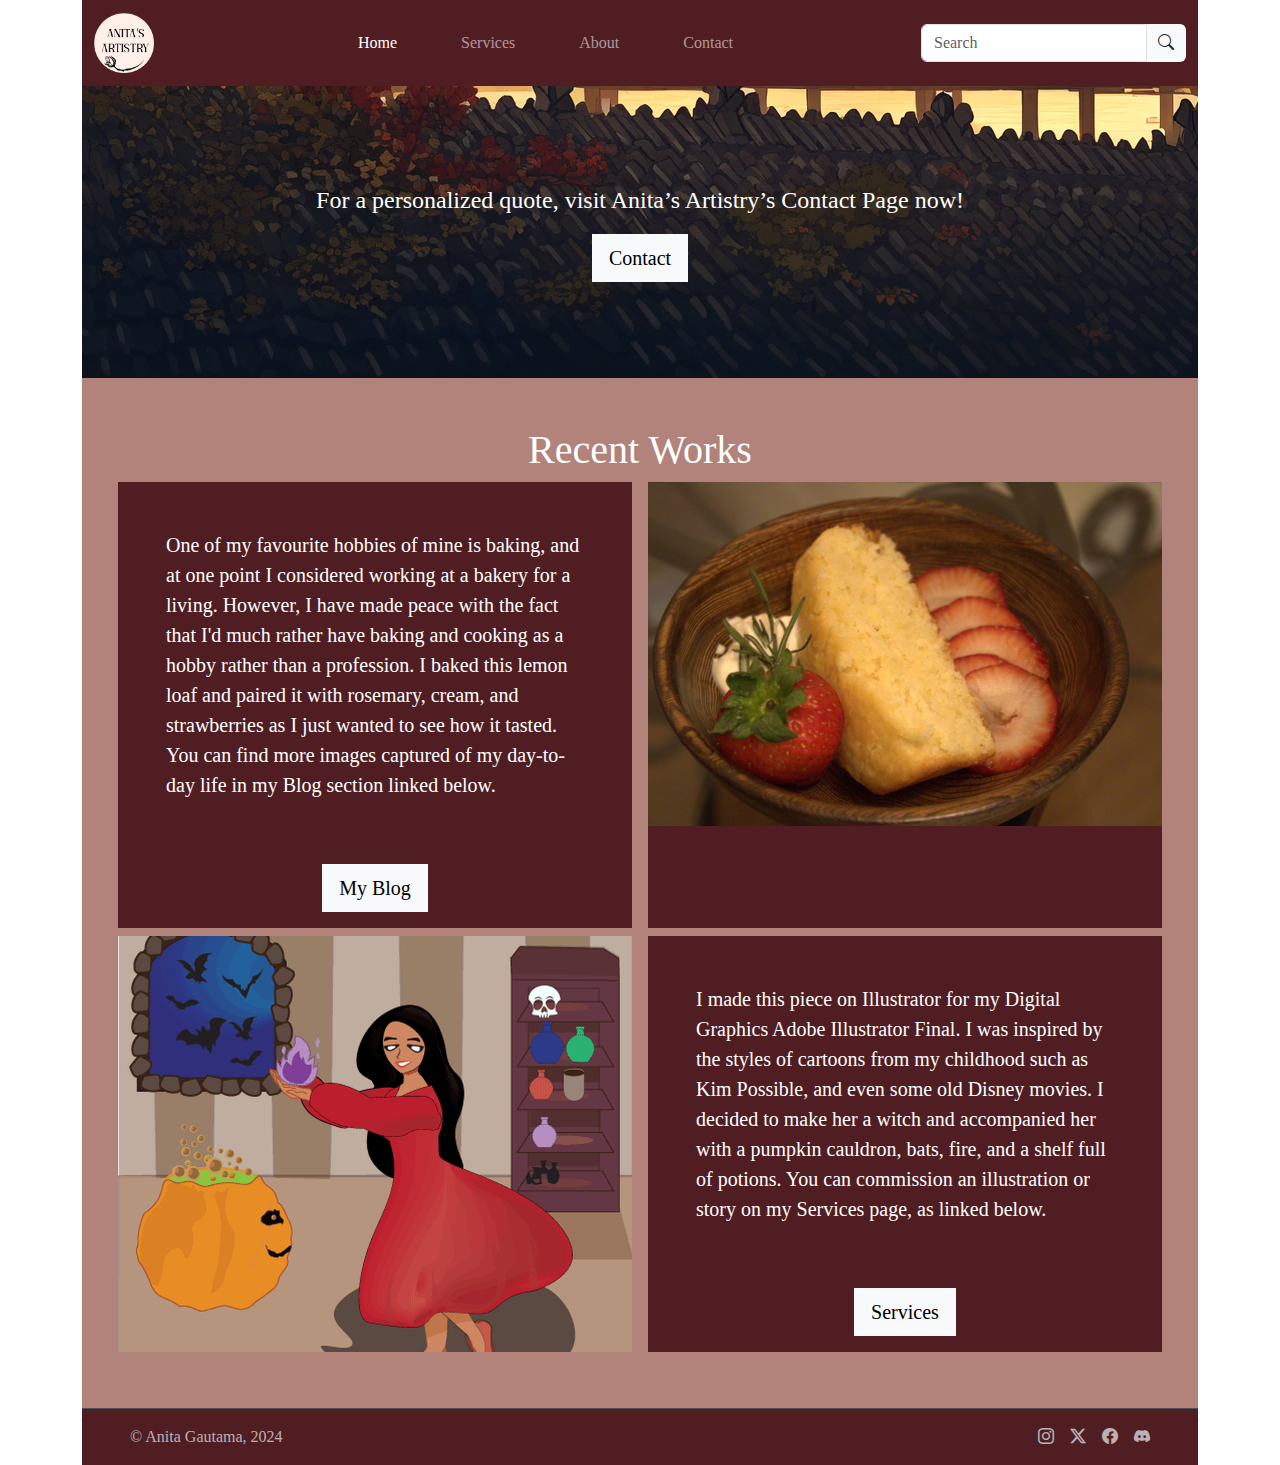
<file: index.html>
<!DOCTYPE html>
<html lang="en">

<head>
	<meta http-equiv="content-type" content="text/html; charset=UTF-8">
	<meta name="viewport" content="width=device-width,initial-scale=1">
	<title>Home</title>
	<!-- Bootstrap CSS -->
	<link href="https://cdn.jsdelivr.net/npm/bootstrap@5.3.3/dist/css/bootstrap.min.css" rel="stylesheet"
		integrity="sha384-QWTKZyjpPEjISv5WaRU9OFeRpok6YctnYmDr5pNlyT2bRjXh0JMhjY6hW+ALEwIH" crossorigin="anonymous">
	<!-- Animate.css CSS -->
	<link href="https://cdnjs.cloudflare.com/ajax/libs/animate.css/4.1.1/animate.min.css" rel="stylesheet">
	<!-- Bootstrap Icons -->
	<link href="https://cdn.jsdelivr.net/npm/bootstrap-icons@1.11.3/font/bootstrap-icons.min.css" rel="stylesheet">
	<link href="./css/main.css" rel="stylesheet">
</head>

<body>
	<script src="https://cdn.jsdelivr.net/npm/bootstrap@5.3.3/dist/js/bootstrap.bundle.min.js"
		integrity="sha384-YvpcrYf0tY3lHB60NNkmXc5s9fDVZLESaAA55NDzOxhy9GkcIdslK1eN7N6jIeHz" crossorigin="anonymous">
	</script>
	<!-- The main container-->
	<div>
		<div class="container">
			<!--Adds toggle button for nav bar on smaller screens -->
			<nav class="navbar navbar-expand-sm" data-bs-theme="dark">
				<div class="container">
					<a class="navbar-brand" href="index.html">
						<img src="./images/aa-logo.png" alt="Anita's Artistry Logo" width="60" height="60">
					</a>
					<button class="navbar-toggler d-lg-none" type="button" data-bs-toggle="collapse"
						data-bs-target="#collapsibleNavId" aria-controls="collapsibleNavId" aria-expanded="false"
						aria-label="Toggle navigation">
						<span class="navbar-toggler-icon"></span>
					</button>
					<div class="collapse navbar-collapse " id="collapsibleNavId">
						<ul class="navbar-nav me-auto mx-auto justify-content-center mt-2 mt-lg-0 gap-md-5">
							<li class="nav-item">
								<a class="nav-link active" href="./index.html" aria-current="page">Home <span
										class="visually-hidden">(current)</span>
								</a>
							</li>
							<!-- Adds nav links to my pages -->
							<li class="nav-item">
								<a class="nav-link" href="./services.html">Services</a>
							</li>
							<li class="nav-item">
								<a class="nav-link" href="./about.html">About</a>
							</li>
							<li class="nav-item">
								<a class="nav-link" href="./contact.html">Contact</a>
							</li>
						</ul>
						<!-- Adds a search form/bar for the nav, and rounds the corners -->
						<form class="d-flex my-2 my-lg-0 input-group w-auto" data-bs-theme="light">
							<input class="form-control rounded-start-2" type="text" placeholder="Search"
								aria-label="Search" aria-describedby="search-addon" />
							<span class="input-group-text border-0" id="search-addon">
								<i class="bi bi-search"></i>
							</span>
						</form>
					</div>
				</div>
			</nav>
			<!-- Head part-->
			<div class="p-5 home-slogan">
				<div class="py-5 text-center">
					<p class="fs-4 text-center text-white animate__animated animate__fadeInDown">For a personalized
						quote, visit Anita’s Artistry’s Contact Page now!</p>
						<!-- Contact button leading to page -->
					<a class="btn btn-light btn-lg" href="./contact.html" role="button">Contact</a>
				</div>
			</div>
			<!-- Recent Works-->
			<div class="p-5 recentworks text-white">
				<div class="row">
					<h1 class="fs-1 text-center">Recent Works</h1>
				</div>
				
				<div class="row column-gap-3">
					<div class="col-md order-md-last px-0">
						<picture>
							<!-- Load the smaller images when width is smaller than 768px-->
							<source media="(min-width: 768px)"
								srcset="./images/home-lemon-loaf-960.png, ./images/home-lemon-loaf-1440.png 2x" />
							<source media="(max-width: 768px)"
								srcset="./images/home-lemon-loaf-480.png, ./images/home-lemon-loaf-960.png 2x" />
							<!-- Fallback images -->
							<img src="./images/home-lemon-loaf.png"
								class="bd-placeholder-img bd-placeholder-img-lg object-fit-cover m-0 w-100"
								alt="the recent work : lemon loaf">
						</picture>
					</div>
					<!-- Adds a description of my recent work -->
					<div class="col-md  px-0">
						<p class="lead p-5">One of my favourite hobbies of mine is baking, and at one point I considered
							working at a bakery for a living. However, I have made peace with the fact that I'd much
							rather have baking and cooking as a hobby rather than a profession. I baked this lemon loaf
							and paired it with rosemary, cream, and strawberries as I just wanted to see how it tasted.
							You can find more images captured of my day-to-day life in my Blog section linked below.</p>
							<!-- Link to blog -->
						<p class="d-flex align-items-center justify-content-center">
							<a class="btn btn-light btn-lg" href="./about.html" role="button">My Blog</a>
						</p>
					</div>
				</div>
				<div class="row column-gap-3 my-2">
					<div class="col-md px-0 position-md-only-absolute">
						<picture>
							<!-- Load the smaller images when width is smaller than 768px-->
							<source media="(min-width: 768px)"
								srcset="./images/home-witch's-house-960.png, ./images/home-witch's-house-1440.png 2x" />
							<source media="(max-width: 768px)"
								srcset="./images/home-witch's-house-480.png, ./images/home-witch's-house-960.png 2x" />
							<!-- Fallback images -->
							<img src="./images/home-witch's-house.png"
								class="bd-placeholder-img bd-placeholder-img-lg object-fit-cover m-0 w-100 position-md-only-absolute-img"
								alt="recent work the witch's house">
						</picture>
					</div>
					<div class="col-md px-0 ">
						<p class="lead p-5">I made this piece on Illustrator for my Digital Graphics Adobe Illustrator
							Final. I was inspired by the styles of cartoons from my childhood such as Kim Possible, and
							even some old Disney movies. I decided to make her a witch and accompanied her with a
							pumpkin cauldron, bats, fire, and a shelf full of potions. You can commission an
							illustration or story on my Services page, as linked below. </p>
						<p class="d-flex align-items-center justify-content-center">
							<a class="btn btn-light btn-lg " href="./services.html" role="button">Services</a>
						</p>
					</div>
				</div>
			</div>
			<!-- footer -->
			<footer class="d-flex flex-wrap justify-content-between align-items-center py-3 px-5 border-top footer"
				data-bs-theme="dark">
				<div class="col-md-4 d-flex align-items-center">
					<span class="mb-3 mb-md-0 text-body-secondary">© Anita Gautama, 2024</span>
				</div>
				<!-- In addition to the icons, adds the links for icons, and the text -->
				<ul class="nav col-md-4 justify-content-end list-unstyled d-flex">
					<li class="ms-3">
						<a class="text-body-secondary" href="https://www.instagram.com/">
							<i class="bi bi-instagram"></i>
							<span class="visually-hidden">Instagram</span>
						</a>
					</li>
					<li class="ms-3">
						<a class="text-body-secondary" href="https://www.twitter.com/">
							<i class="bi bi-twitter-x"></i>
							<span class="visually-hidden">Twitter</span>
						</a>
					</li>
					<li class="ms-3">
						<a class="text-body-secondary" href="https://www.facebook.com/">
							<i class="bi bi-facebook"></i>
							<span class="visually-hidden">FaceBook</span>
						</a>
					</li>
					<li class="ms-3">
						<a class="text-body-secondary" href="https://www.discord.com/">
							<i class="bi bi-discord"></i>
							<span class="visually-hidden">Discord</span>
						</a>
					</li>
				</ul>
			</footer>
		</div>
	</div>
</body>

</html>
</file>
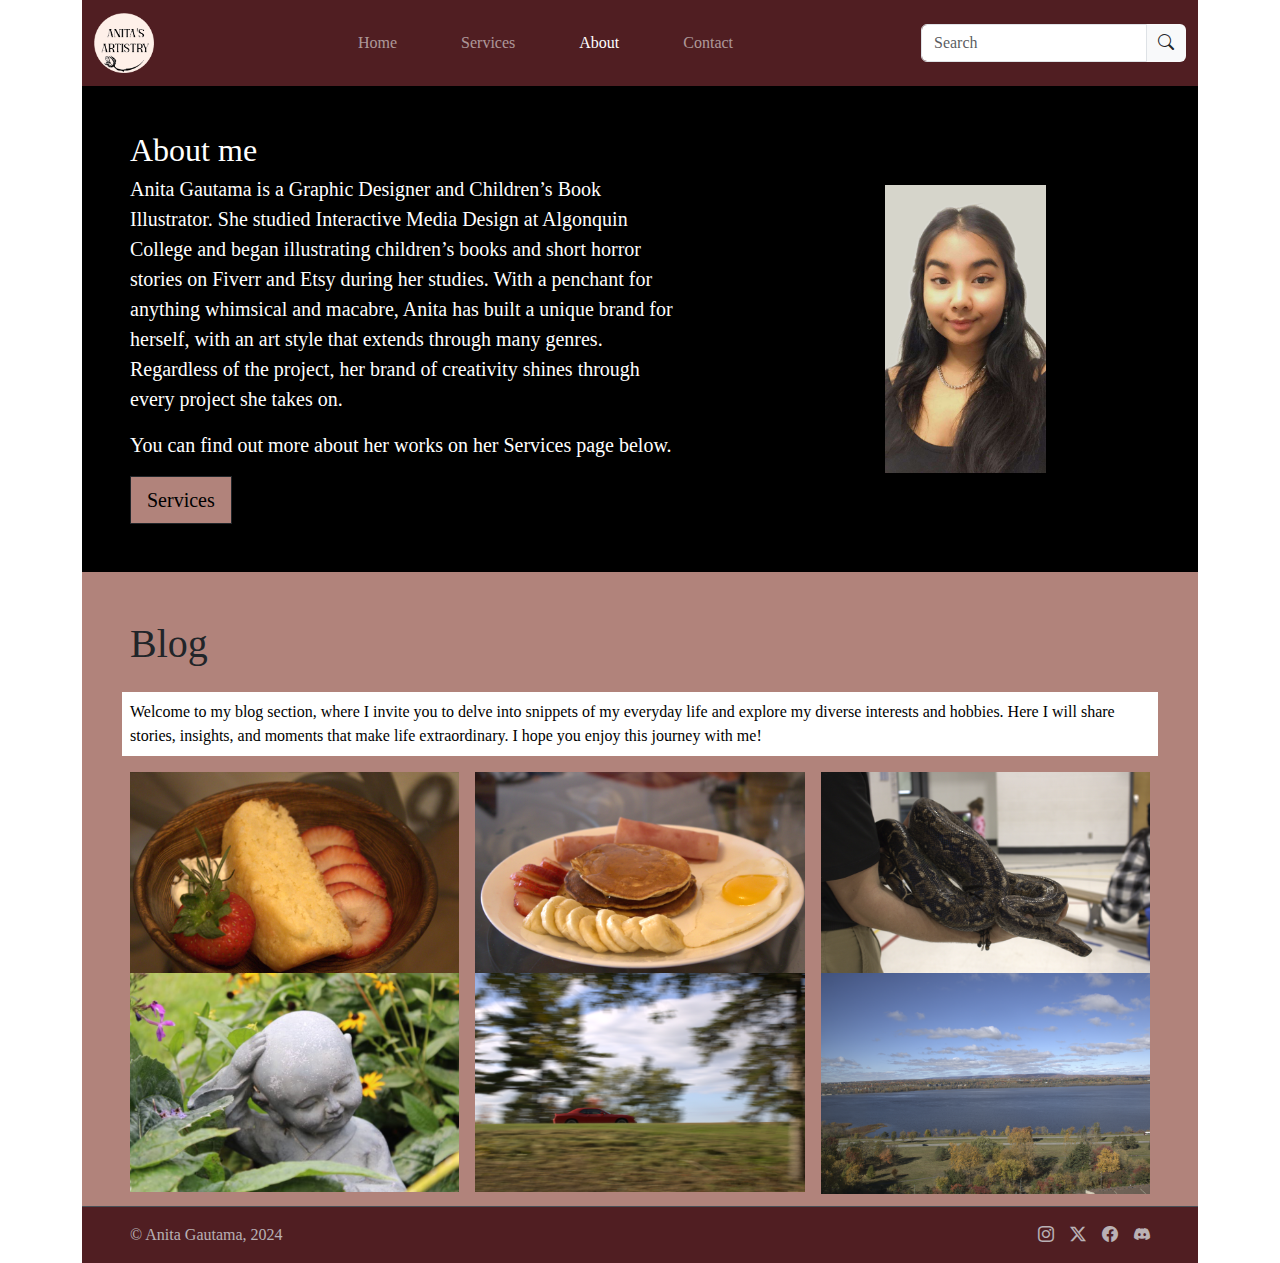
<file: about.html>
<!DOCTYPE html>
<html lang="en">

<head>
	<meta http-equiv="content-type" content="text/html; charset=UTF-8">
	<meta name="viewport" content="width=device-width,initial-scale=1">
	<title>About</title>
	<!-- Bootstrap CSS -->
	<link href="https://cdn.jsdelivr.net/npm/bootstrap@5.3.3/dist/css/bootstrap.min.css" rel="stylesheet"
		integrity="sha384-QWTKZyjpPEjISv5WaRU9OFeRpok6YctnYmDr5pNlyT2bRjXh0JMhjY6hW+ALEwIH" crossorigin="anonymous">
	<!-- Animate.css CSS -->
	<link href="https://cdnjs.cloudflare.com/ajax/libs/animate.css/4.1.1/animate.min.css" rel="stylesheet">
	<!-- Bootstrap Icons -->
	<link href="https://cdn.jsdelivr.net/npm/bootstrap-icons@1.11.3/font/bootstrap-icons.min.css" rel="stylesheet">
	<link href="./css/main.css" rel="stylesheet">
</head>

<body>
	<!-- links BootStrap Javascript -->
	<script src="https://cdn.jsdelivr.net/npm/bootstrap@5.3.3/dist/js/bootstrap.bundle.min.js"
		integrity="sha384-YvpcrYf0tY3lHB60NNkmXc5s9fDVZLESaAA55NDzOxhy9GkcIdslK1eN7N6jIeHz" crossorigin="anonymous">
	</script>
	<!-- The main container-->
	<div>
		<div class="container">
			<!--nav bar -->
			<nav class="navbar navbar-expand-sm" data-bs-theme="dark">
				<div class="container">
					<a class="navbar-brand" href="index.html">
						<img src="./images/aa-logo.png" alt="Anita's Artistry Logo" width="60" height="60">
					</a>
					<!-- Navbar toggler -->
					<button class="navbar-toggler d-lg-none" type="button" data-bs-toggle="collapse"
						data-bs-target="#collapsibleNavId" aria-controls="collapsibleNavId" aria-expanded="false"
						aria-label="Toggle navigation">
						<span class="navbar-toggler-icon"></span>
					</button>
					<div class="collapse navbar-collapse" id="collapsibleNavId">
						<ul class="navbar-nav me-auto mx-auto mt-2 mt-lg-0 gap-md-5">
							<li class="nav-item">
								<a class="nav-link " href="./index.html">Home</a>
							</li>
							<li class="nav-item">
								<a class="nav-link" href="./services.html">Services</a>
							</li>
							<li class="nav-item">
								<a class="nav-link active" href="./about.html" aria-current="page">About <span
										class="visually-hidden">(current)</span>
								</a>
							</li>
							<li class="nav-item">
								<a class="nav-link" href="./contact.html">Contact</a>
							</li>
						</ul>
						<form class="d-flex my-2 my-lg-0 input-group w-auto" data-bs-theme="light">
							<input class="form-control rounded-start-2" type="text" placeholder="Search"
								aria-label="Search" aria-describedby="search-addon">
							<span class="input-group-text border-0" id="search-addon">
								<i class="bi bi-search"></i>
							</span>
						</form>
					</div>
				</div>
			</nav>
			<!-- Head part-->
			<div class="container text-white aboutme">
				<div class="row ">
					<div class="col-md-7 p-5">
						<!-- Writes the about me content -->
						<h2 class="fw-normal lh-1">About me</h2>
						<p class="lead">Anita Gautama is a Graphic Designer and Children’s Book Illustrator. She studied
							Interactive Media Design at Algonquin College and began illustrating children’s books and
							short horror stories on Fiverr and Etsy during her studies. With a penchant for anything
							whimsical and macabre, Anita has built a unique brand for herself, with an art style that
							extends through many genres. Regardless of the project, her brand of creativity shines
							through every project she takes on.</p>
						<p class="lead">You can find out more about her works on her Services page below.</p>
						<div class="gap-2">
							<a class="btn btn-dark btn-lg text-black" href="./services.html">Services</a>
						</div>
					</div>
					<div class="col-md-5 d-flex align-items-center justify-content-center p-5">
						<picture>
							<!-- load the smaller images when width is smaller than 768px-->
							<source media="(min-width: 768px)"
								srcset="./images/blog-anita-photo-960.png, ./images/blog-anita-photo-1440.png 2x" />
							<source media="(max-width: 768px)"
								srcset="./images/blog-anita-photo-480.png, ./images/blog-anita-photo-960.png 2x" />
							<!-- Fallback images -->
							<img src="./images/blog-anita-photo.png"
								class="bd-placeholder-img bd-placeholder-img-lg mx-auto profile-photo"
								alt="anita's photo" />

						</picture>
					</div>
				</div>
			</div>
			<!-- blog section-->
			<div class="container blog p-5">
				<div class="row  g-3">
					<h1>Blog</h1>
					<p class="bg-white text-black p-2">Welcome to my blog section, where I invite you to delve into
						snippets of my everyday life and explore my diverse interests and hobbies. Here I will share
						stories, insights, and moments that make life extraordinary. I hope you enjoy this journey with
						me!</p>
				</div>
				<div class="row g-3">
					<div class="col-md-4 d-flex align-items-center">
						<div class="ratio ratio-16x9 ">
							<picture>
								<!-- load the images when width is smaller than 768px-->
								<source media="(min-width: 768px)"
									srcset="./images/blog-lemon-loaf-960.png, ./images/blog-lemon-loaf-1440.png 2x" />
								<source media="(max-width: 768px)"
									srcset="./images/blog-lemon-loaf-480.png, ./images/blog-lemon-loaf-960.png 2x" />
								<!-- Fallback images -->
								<img src="./images/blog-lemon-loaf.png"
									class="bd-placeholder-img bd-placeholder-img-lg mx-auto img-fluid object-fit-fill"
									alt="lemon-loaf" />
							</picture>
						</div>
					</div>
					<div class="col-md-4 d-flex align-items-center">
						<div class="ratio ratio-16x9">
							<picture>
								
								<source media="(min-width: 768px)"
									srcset="./images/blog-brunch-960.png, ./images/blog-brunch-1440.png 2x" />
								<source media="(max-width: 768px)"
									srcset="./images/blog-brunch-480.png, ./images/blog-brunch-960.png 2x" />
								<!-- Fallback images -->
								<img src="./images/blog-brunch.png"
									class="bd-placeholder-img bd-placeholder-img-lg mx-auto img-fluid object-fit-fill"
									alt="brunch" />
							</picture>
						</div>
					</div>
					<div class="col-md-4 d-flex align-items-center">
						<div class="ratio ratio-16x9">
							<picture>
		
								<source media="(min-width: 768px)"
									srcset="./images/blog-snek-960.png, ./images/blog-snek-1440.png 2x" />
								<source media="(max-width: 768px)"
									srcset="./images/blog-snek-480.png, ./images/blog-snek-960.png 2x" />
								<!-- Fallback images -->
								<img src="./images/blog-snek.png"
									class="bd-placeholder-img bd-placeholder-img-lg mx-auto img-fluid object-fit-fill"
									alt="snek" />
							</picture>
						</div>
					</div>
					<div class="col-md-4 d-flex align-items-center">
						<div class="ratio ratio-16x9">
							<picture>
								
								<source media="(min-width: 768px)"
									srcset="./images/blog-baby-monk-960.png, ./images/blog-baby-monk-1440.png 2x" />
								<source media="(max-width: 768px)"
									srcset="./images/blog-baby-monk-480.png, ./images/blog-baby-monk-960.png 2x" />
								<!-- Fallback images -->
								<img src="./images/blog-baby-monk.png"
									class="bd-placeholder-img bd-placeholder-img-lg mx-auto img-fluid object-fit-fill"
									alt="baby-monk" />
							</picture>
						</div>
					</div>
					<div class="col-md-4 d-flex align-items-center">
						<div class="ratio ratio-16x9">
							<picture>
								<!-- load the images when width is smaller than 768px-->
								<source media="(min-width: 768px)"
									srcset="./images/blog-car-960.png, ./images/blog-car-1440.png 2x" />
								<source media="(max-width: 768px)"
									srcset="./images/blog-car-480.png, ./images/blog-car-960.png 2x" />
								<!-- Fallback images -->
								<img src="./images/blog-car.png"
									class="bd-placeholder-img bd-placeholder-img-lg mx-auto img-fluid object-fit-fill"
									alt="car" />
							</picture>
						</div>
					</div>
					<div class="col-md-4 d-flex align-items-center">
						<div class="ratio ratio-16x9">
							<picture>
								<!-- load the smaller images when width is smaller than 768px-->
								<source media="(min-width: 768px)"
									srcset="./images/blog-lake-960.png, ./images/blog-lake-1440.png 2x" />
								<source media="(max-width: 768px)"
									srcset="./images/blog-lake-480.png, ./images/blog-lake-960.png 2x" />
								<!-- Fallback images -->
								<img src="./images/blog-lake.png"
									class="bd-placeholder-img bd-placeholder-img-lg mx-auto img-fluid object-fit-fill"
									alt="lake" />
							</picture>
						</div>
					</div>
				</div>
			</div>
			<!-- footer with all social media links, icons, and text -->
			<footer class="d-flex flex-wrap justify-content-between align-items-center py-3 px-5 border-top footer"
				data-bs-theme="dark">
				<div class="col-md-4 d-flex align-items-center">
					<span class="mb-3 mb-md-0 text-body-secondary">© Anita Gautama, 2024</span>
				</div>
				<ul class="nav col-md-4 justify-content-end list-unstyled d-flex">
					<li class="ms-3">
						<a class="text-body-secondary" href="https://www.instagram.com/">
							<i class="bi bi-instagram"></i>
							<span class="visually-hidden">Instagram</span>
						</a>
					</li>
					<li class="ms-3">
						<a class="text-body-secondary" href="https://www.twitter.com/">
							<i class="bi bi-twitter-x"></i>
							<span class="visually-hidden">Twitter</span>
						</a>
					</li>
					<li class="ms-3">
						<a class="text-body-secondary" href="https://www.facebook.com/">
							<i class="bi bi-facebook"></i>
							<span class="visually-hidden">FaceBook</span>
						</a>
					</li>
					<li class="ms-3">
						<a class="text-body-secondary" href="https://www.discord.com/">
							<i class="bi bi-discord"></i>
							<span class="visually-hidden">Discord</span>
						</a>
					</li>
				</ul>
			</footer>
		</div>
	</div>
</body>

</html>
</file>
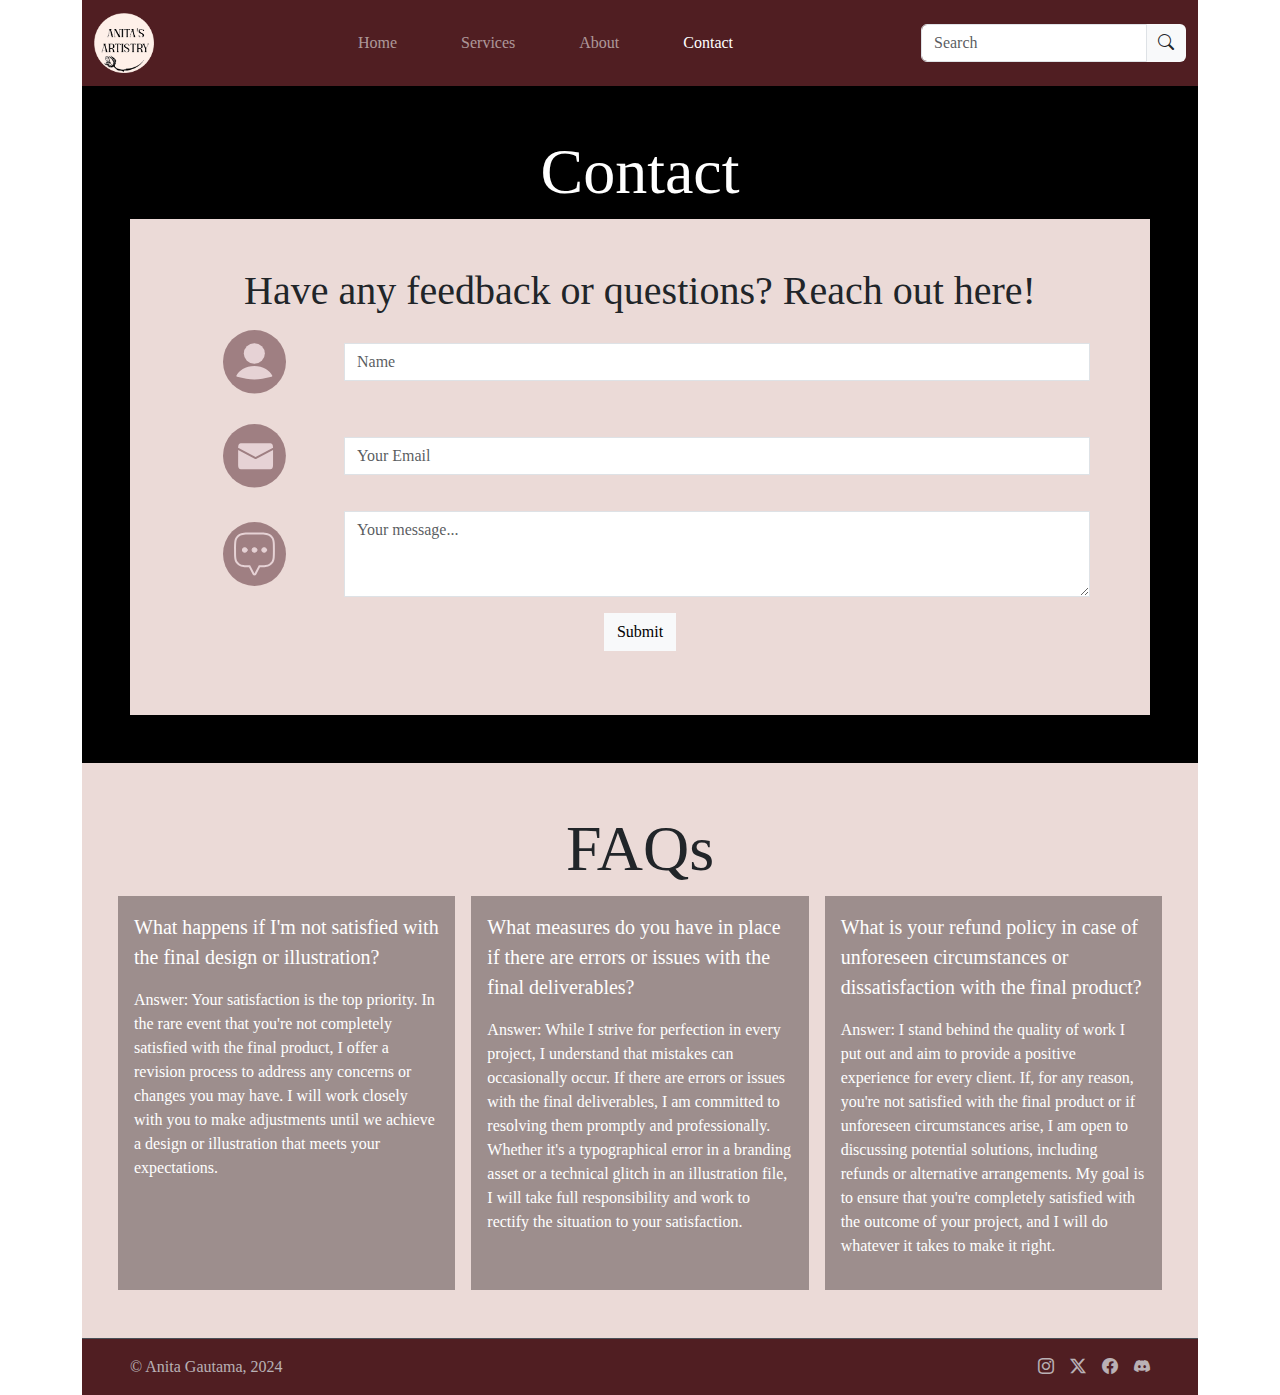
<file: contact.html>
<!DOCTYPE html>
<html lang="en">

<head>
	<meta http-equiv="content-type" content="text/html; charset=UTF-8">
	<meta name="viewport" content="width=device-width,initial-scale=1">
	<title>Contact</title>
	<!-- Bootstrap CSS -->
	<link href="https://cdn.jsdelivr.net/npm/bootstrap@5.3.3/dist/css/bootstrap.min.css" rel="stylesheet"
		integrity="sha384-QWTKZyjpPEjISv5WaRU9OFeRpok6YctnYmDr5pNlyT2bRjXh0JMhjY6hW+ALEwIH" crossorigin="anonymous">
	<!-- Animate.css CSS -->
	<link href="https://cdnjs.cloudflare.com/ajax/libs/animate.css/4.1.1/animate.min.css" rel="stylesheet">
	<!-- Bootstrap Icons -->
	<link href="https://cdn.jsdelivr.net/npm/bootstrap-icons@1.11.3/font/bootstrap-icons.min.css" rel="stylesheet">
	<link href="./css/main.css" rel="stylesheet">
</head>

<body>
	<script src="https://cdn.jsdelivr.net/npm/bootstrap@5.3.3/dist/js/bootstrap.bundle.min.js"
		integrity="sha384-YvpcrYf0tY3lHB60NNkmXc5s9fDVZLESaAA55NDzOxhy9GkcIdslK1eN7N6jIeHz" crossorigin="anonymous">
	</script>
	<!-- The main container-->
	<div>
		<div class="container">
			<!--nav bar -->
			<nav class="navbar navbar-expand-sm" data-bs-theme="dark">
				<div class="container">
					<a class="navbar-brand" href="index.html">
						<img src="./images/aa-logo.png" alt="Anita's Artistry Logo" width="60" height="60">
					</a>
					<button class="navbar-toggler d-lg-none" type="button" data-bs-toggle="collapse"
						data-bs-target="#collapsibleNavId" aria-controls="collapsibleNavId" aria-expanded="false"
						aria-label="Toggle navigation">
						<span class="navbar-toggler-icon"></span>
					</button>
					<div class="collapse navbar-collapse" id="collapsibleNavId">
						<ul class="navbar-nav me-auto mx-auto mt-2 mt-lg-0 gap-md-5">
							<li class="nav-item">
								<a class="nav-link " href="./index.html">Home </a>
							</li>
							<li class="nav-item">
								<a class="nav-link" href="./services.html">Services</a>
							</li>
							<li class="nav-item">
								<a class="nav-link" href="./about.html">About</a>
							</li>
							<li class="nav-item">
								<a class="nav-link active" aria-current="page" href="./contact.html">Contact <span
										class="visually-hidden">(current)</span>
								</a>
							</li>
						</ul>
						<form class="d-flex my-2 my-lg-0 input-group w-auto" data-bs-theme="light">
							<input class="form-control rounded-start-2" type="text" placeholder="Search"
								aria-label="Search" aria-describedby="search-addon">
							<span class="input-group-text border-0" id="search-addon">
								<i class="bi bi-search"></i>
							</span>
						</form>
					</div>
				</div>
			</nav>
			<!-- Contact part-->
			<div class="container p-5  contact">
				<h1 class="display-3 d-flex justify-content-center text-white">Contact</h1>
				<!-- Form -->
				<div class="p-5 contactform text-center">
					<h2 class="display-6">Have any feedback or questions? Reach out here!</h2>
					<div class="container">
						<form>
							<div class="mb-3 row ">
								<label for="inputName"
									class="col-md-2 col-form-label d-flex justify-content-center align-items-center">
									<svg width="63" height="64" fill="none" xmlns="http://www.w3.org/2000/svg">
										<ellipse cx="31.5" cy="31.772" rx="31.5" ry="31.772" fill="#9F7F82" />
										<path
											d="M48.514 46.87c.593-.121.946-.74.692-1.29-1.217-2.642-3.415-4.965-6.339-6.68-3.31-1.94-7.364-2.991-11.536-2.991-4.171 0-8.227 1.051-11.536 2.992-2.924 1.714-5.122 4.037-6.339 6.678-.253.55.099 1.17.693 1.291l9.16 1.876a40 40 0 0 0 16.045 0l9.16-1.876z"
											fill="#E6D2D5" />
										<ellipse cx="31.331" cy="23.498" rx="10.528" ry="10.342" fill="#E6D2D5" />
									</svg>
									<span class="visually-hidden">Name</span>
								</label>
								<!-- Adds the name input field on contact page and makes sure to meet accessibility guidelines -->
								<div class="col-md-10 d-flex align-items-center">
									<input type="text" class="form-control" name="inputName" id="inputName"
										placeholder="Name" />
								</div>
							</div>
							<div class="mb-3 row">
								<label for="email"
									class="col-md-2 col-form-label d-flex justify-content-center align-items-center">
									<svg width="63" height="64" fill="none" xmlns="http://www.w3.org/2000/svg">
										<ellipse cx="31.453" cy="31.772" rx="31.453" ry="31.772" fill="#9F7F82" />
										<path fill-rule="evenodd" clip-rule="evenodd"
											d="M15.137 23.898c.157 0 .316.038.464.117l16.99 9.04 16.988-9.04a.997.997 0 0 1 .465-.117c-.025-1.906-.157-2.979-.874-3.696-.878-.878-2.293-.878-5.121-.878H21.131c-2.828 0-4.242 0-5.121.878-.717.717-.849 1.79-.873 3.696zm34.912 2.133-16.52 8.79a2 2 0 0 1-1.878 0l-16.52-8.79v13.305c0 2.828 0 4.243.879 5.121.879.88 2.293.88 5.121.88H44.05c2.828 0 4.243 0 5.121-.88.879-.878.879-2.293.879-5.12V26.03z"
											fill="#E6D2D5" />
									</svg>
									<span class="visually-hidden">Email</span>
								</label>
								<!-- Adds Email input field and meets accessibility/WAVE requirements -->
								<div class="col-md-10 d-flex align-items-center">
									<input type="email" class="form-control" name="email" id="email"
										placeholder="Your Email" />
								</div>
							</div>
							<div class="mb-3 row align-items-center">
								<label for="message" class="col-md-2 col-form-label d-flex justify-content-center ">
									<svg width="63" height="64" fill="none" xmlns="http://www.w3.org/2000/svg">
										<ellipse cx="31.5" cy="32" rx="31.5" ry="32" fill="#9F7F82" />
										<path
											d="m49.263 15.76.822-.569-.822.57zm0 24.433.822.57-.822-.57zm-2.68 2.581-.54-.84.54.84zM36.33 44.348l-.004-1a1 1 0 0 0-.996 1h1zm0 .003.887.46c.074-.142.113-.3.113-.46h-1zm-3.97 7.647.888.46-.887-.46zm-1.775 0-.887.46.887-.46zm-3.969-7.647h-1a1 1 0 0 0 .113.46l.887-.46zm0-.003h1a1 1 0 0 0-.996-1l-.004 1zm-10.253-1.574.54-.84-.54.84zm-2.68-2.581-.822.57.821-.57zm0-24.432-.822-.57.821.57zm2.68-2.582-.542-.84.542.84zm30.22 0 .542-.84-.542.84zm5.318 14.798c0-3.264 0-5.79-.21-7.792-.214-2.021-.653-3.62-1.606-4.994l-1.643 1.14c.684.986 1.063 2.21 1.26 4.064.197 1.873.199 4.275.199 7.582h2zm-1.816 12.786c.953-1.374 1.392-2.973 1.605-4.994.212-2.003.21-4.528.21-7.792h-2c0 3.307 0 5.709-.199 7.582-.196 1.854-.575 3.077-1.26 4.064l1.644 1.14zm-2.96 2.852a10.544 10.544 0 0 0 2.96-2.852l-1.643-1.14a8.544 8.544 0 0 1-2.4 2.31l1.083 1.682zm-10.791 1.733c2.615-.011 4.704-.06 6.417-.287 1.727-.23 3.138-.65 4.374-1.446l-1.083-1.682c-.904.583-2 .938-3.555 1.145-1.569.209-3.537.259-6.161.27l.008 2zm.996-.997v-.003h-2v.003h2zm-4.082 8.108 3.97-7.647-1.776-.922-3.97 7.647 1.776.922zm-3.55 0c.746 1.438 2.803 1.438 3.55 0l-1.775-.922-1.775.922zm-3.97-7.647 3.97 7.647 1.775-.922-3.97-7.647-1.774.922zm-.112-.464v.003h2v-.003h-2zm-9.795-.733c1.236.795 2.646 1.216 4.374 1.446 1.713.228 3.802.276 6.417.287l.008-2c-2.624-.011-4.592-.061-6.161-.27-1.554-.207-2.65-.563-3.555-1.145l-1.083 1.682zm-2.96-2.852a10.544 10.544 0 0 0 2.96 2.852l1.083-1.682a8.545 8.545 0 0 1-2.4-2.31l-1.643 1.14zm-1.816-12.786c0 3.264 0 5.79.21 7.792.214 2.02.653 3.62 1.606 4.994l1.643-1.14c-.684-.987-1.064-2.21-1.26-4.064-.197-1.873-.199-4.275-.199-7.582h-2zm1.816-12.786c-.953 1.374-1.392 2.973-1.605 4.994-.212 2.002-.21 4.528-.21 7.792h2c0-3.307 0-5.71.199-7.582.195-1.854.575-3.078 1.26-4.064l-1.644-1.14zm2.96-2.853a10.544 10.544 0 0 0-2.96 2.853l1.643 1.14a8.545 8.545 0 0 1 2.4-2.31l-1.083-1.683zm13.223-1.736c-3.39 0-6.006 0-8.077.202-2.087.205-3.731.624-5.146 1.534l1.083 1.682c1.035-.666 2.321-1.035 4.258-1.225 1.951-.191 4.452-.193 7.883-.193v-2zm4.857 0h-4.857v2h4.857v-2zm13.224 1.736c-1.415-.91-3.06-1.33-5.146-1.534-2.072-.203-4.687-.202-8.078-.202v2c3.431 0 5.932.002 7.883.193 1.937.19 3.223.559 4.258 1.225l1.083-1.681zm2.96 2.853a10.544 10.544 0 0 0-2.96-2.853l-1.083 1.682a8.544 8.544 0 0 1 2.4 2.31l1.643-1.139z"
											fill="#E6D2D5" />
										<ellipse cx="41.187" cy="27.977" rx="2.428" ry="2.339" fill="#E6D2D5"
											stroke="#E6D2D5" stroke-linecap="round" />
										<ellipse cx="31.473" cy="27.977" rx="2.428" ry="2.339" fill="#E6D2D5"
											stroke="#E6D2D5" stroke-linecap="round" />
										<ellipse cx="21.759" cy="27.977" rx="2.428" ry="2.339" fill="#E6D2D5"
											stroke="#E6D2D5" stroke-linecap="round" />
									</svg>
									<span class="visually-hidden">Message</span>
								</label>
								<!-- Adds Message input field and meets accessibility/WAVE guidelines -->
								<div class="col-md-10 d-flex justify-content-center align-items-center">
									<textarea class="form-control" name="message" id="message" rows="3"
										placeholder="Your message..."></textarea>
								</div>
							</div>
							<div class="mb-3 row">
								<div class="col-12 d-flex justify-content-center">
									<!-- adds a "fake submit button" replced with a link -->
									<!--
										<button type="submit" class="btn btn-light" formaction="./submission.html">Submit</button>
										-->
									<a class="btn btn-light" href="./submission.html" role="button">Submit</a>
								</div>
							</div>
						</form>
					</div>
				</div>
			</div>
			<!-- FAQ -->
			<div class="container p-5 faq">
				<h2 class="display-3 d-flex justify-content-center ">FAQs</h2>
				<div class="row gap-3">
					<div class="col-md p-3  text-white">
						<p class="lead">What happens if I'm not satisfied with the final design or illustration? </p>
						<p class="">Answer: Your satisfaction is the top priority. In the rare event that you're not
							completely satisfied with the final product, I offer a revision process to address any
							concerns or changes you may have. I will work closely with you to make adjustments until we
							achieve a design or illustration that meets your expectations. </p>
					</div>
					<div class="col-md p-3  text-white">
						<p class="lead">What measures do you have in place if there are errors or issues with the final
							deliverables?</p>
						<p class="">Answer: While I strive for perfection in every project, I understand that mistakes
							can occasionally occur. If there are errors or issues with the final deliverables, I am
							committed to resolving them promptly and professionally. Whether it's a typographical error
							in a branding asset or a technical glitch in an illustration file, I will take full
							responsibility and work to rectify the situation to your satisfaction.</p>
					</div>
					<div class="col-md p-3  text-white">
						<p class="lead">What is your refund policy in case of unforeseen circumstances or
							dissatisfaction with the final product?</p>
						<p class="">Answer: I stand behind the quality of work I put out and aim to provide a positive
							experience for every client. If, for any reason, you're not satisfied with the final product
							or if unforeseen circumstances arise, I am open to discussing potential solutions, including
							refunds or alternative arrangements. My goal is to ensure that you're completely satisfied
							with the outcome of your project, and I will do whatever it takes to make it right. </p>
					</div>
				</div>
			</div>
			<!-- footer -->
			<footer class="d-flex flex-wrap justify-content-between align-items-center py-3 px-5 border-top footer"
				data-bs-theme="dark">
				<div class="col-md-4 d-flex align-items-center">
					<span class="mb-3 mb-md-0 text-body-secondary">© Anita Gautama, 2024</span>
				</div>
				<ul class="nav col-md-4 justify-content-end list-unstyled d-flex">
					<li class="ms-3">
						<a class="text-body-secondary" href="https://www.instagram.com/">
							<i class="bi bi-instagram"></i>
							<span class="visually-hidden">Instagram</span>
						</a>
					</li>
					<li class="ms-3">
						<a class="text-body-secondary" href="https://www.twitter.com/">
							<i class="bi bi-twitter-x"></i>
							<span class="visually-hidden">Twitter</span>
						</a>
					</li>
					<li class="ms-3">
						<a class="text-body-secondary" href="https://www.facebook.com/">
							<i class="bi bi-facebook"></i>
							<span class="visually-hidden">FaceBook</span>
						</a>
					</li>
					<li class="ms-3">
						<a class="text-body-secondary" href="https://www.discord.com/">
							<i class="bi bi-discord"></i>
							<span class="visually-hidden">Discord</span>
						</a>
					</li>
				</ul>
			</footer>
		</div>
	</div>
</body>

</html>
</file>
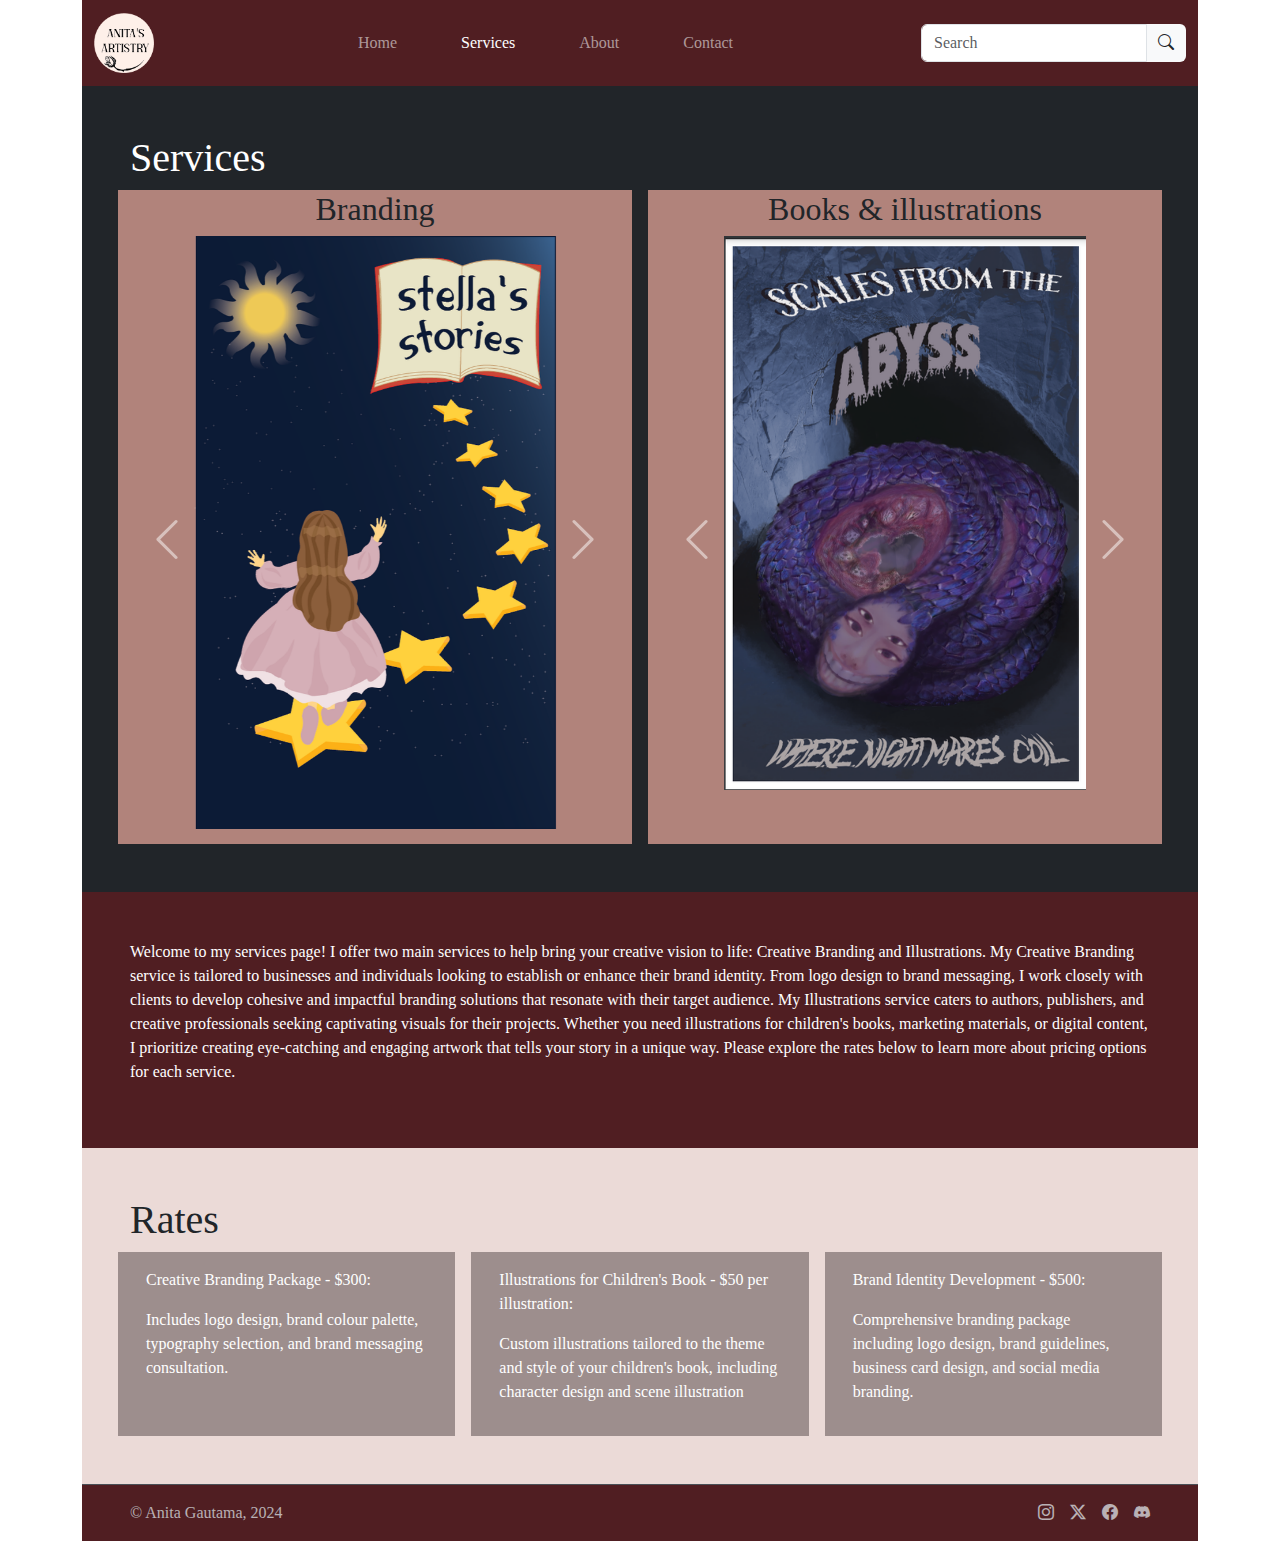
<file: services.html>
<!DOCTYPE html>
<html lang="en">

<head>
	<meta http-equiv="content-type" content="text/html; charset=UTF-8">
	<meta name="viewport" content="width=device-width,initial-scale=1">
	<title>Services</title>
	<!-- Bootstrap CSS -->
	<link href="https://cdn.jsdelivr.net/npm/bootstrap@5.3.3/dist/css/bootstrap.min.css" rel="stylesheet"
		integrity="sha384-QWTKZyjpPEjISv5WaRU9OFeRpok6YctnYmDr5pNlyT2bRjXh0JMhjY6hW+ALEwIH" crossorigin="anonymous">
	<!-- Animate.css CSS -->
	<link href="https://cdnjs.cloudflare.com/ajax/libs/animate.css/4.1.1/animate.min.css" rel="stylesheet">
	<!-- Bootstrap Icons -->
	<link href="https://cdn.jsdelivr.net/npm/bootstrap-icons@1.11.3/font/bootstrap-icons.min.css" rel="stylesheet">
	<link href="./css/main.css" rel="stylesheet">
</head>

<body>
	<script src="https://cdn.jsdelivr.net/npm/bootstrap@5.3.3/dist/js/bootstrap.bundle.min.js"
		integrity="sha384-YvpcrYf0tY3lHB60NNkmXc5s9fDVZLESaAA55NDzOxhy9GkcIdslK1eN7N6jIeHz" crossorigin="anonymous">
	</script>
	<!-- The main container-->
	<div>
		<div class="container">
			<!--nav bar -->
			<nav class="navbar navbar-expand-sm" data-bs-theme="dark">
				<div class="container">
					<a class="navbar-brand" href="index.html">
						<img src="./images/aa-logo.png" alt="Anita's Artistry Logo" width="60" height="60">
					</a>
					<button class="navbar-toggler d-lg-none" type="button" data-bs-toggle="collapse"
						data-bs-target="#collapsibleNavId" aria-controls="collapsibleNavId" aria-expanded="false"
						aria-label="Toggle navigation">
						<span class="navbar-toggler-icon"></span>
					</button>
					<div class="collapse navbar-collapse" id="collapsibleNavId">
						<ul class="navbar-nav me-auto mx-auto mt-2 mt-lg-0 gap-md-5">
							<li class="nav-item">
								<a class="nav-link " href="./index.html">Home</a>
							</li>
							<li class="nav-item">
								<a class="nav-link active" aria-current="page" href="./services.html">Services <span
										class="visually-hidden">(current)</span>
								</a>
							</li>
							<li class="nav-item">
								<a class="nav-link" href="./about.html">About</a>
							</li>
							<li class="nav-item">
								<a class="nav-link" href="./contact.html">Contact</a>
							</li>
						</ul>
						<form class="d-flex my-2 my-lg-0 input-group w-auto" data-bs-theme="light">
							<input class="form-control rounded-start-2" type="text" placeholder="Search"
								aria-label="Search" aria-describedby="search-addon">
							<span class="input-group-text border-0" id="search-addon">
								<i class="bi bi-search"></i>
							</span>
						</form>
					</div>
				</div>
			</nav>
			<!-- Head part-->
			<div class="container services p-5" data-bs-theme="dark">
				<h1 class="text-white">Services</h1>
				<div class="row gap-3">
					<div class="col-md service-show">
						<h2 class="text-center">Branding</h2>
						<!-- Adds the branding carousel -->
						<div id="carouselId1" class="carousel slide" data-bs-ride="carousel">
							<div class="carousel-inner" role="listbox">
								<div class="carousel-item active">
									<picture>
										<!-- load the smaller images when width is smaller than 768px-->
										<!-- branding image 1 -->
										<source media="(min-width: 768px)"
											srcset="./images/services-asset_1-960.png, ./images/services-asset_1-1440.png 2x" />
										<source media="(max-width: 768px)"
											srcset="./images/services-asset_1-480.png, ./images/services-asset_1-960.png 2x" />
										<!-- Fallback images -->
										<img src="./images/services-asset_1.png"
											class="object-fit-contain w-100 d-block" alt="service show brand example" />
									</picture>

								</div>
								<div class="carousel-item">
									<picture>
										<!-- load the smaller images when width is smaller than 768px-->
										<!-- branding image 2 -->
										<source media="(min-width: 768px)"
											srcset="./images/services-tart-and-tasteful-960.png, ./images/services-tart-and-tasteful-1440.png 2x" />
										<source media="(max-width: 768px)"
											srcset="./images/services-tart-and-tasteful-480.png, ./images/services-tart-and-tasteful-960.png 2x" />
										<!-- Fallback images -->
										<img src="./images/tart-and-tasteful.png"
											class="object-fit-contain w-100 d-block"
											alt="service show brand example 2" />
									</picture>
								</div>
							</div>
							<!-- branding carousel controls -->
							<button class="carousel-control-prev" type="button" data-bs-target="#carouselId1"
								data-bs-slide="prev">
								<span class="bi bi-chevron-left display-5" aria-hidden="true"></span>
								<span class="visually-hidden">Previous</span>
							</button>
							<button class="carousel-control-next" type="button" data-bs-target="#carouselId1"
								data-bs-slide="next">
								<span class="bi bi-chevron-right display-5" aria-hidden="true"></span>
								<span class="visually-hidden">Next</span>
							</button>
						</div>
					</div>
					<!-- adds the books & illustrations carousel -->
					<div class="col-md service-show">
						<h2 class="text-center">Books & illustrations</h2>
						<div id="carouselId2" class="carousel slide" data-bs-ride="carousel">
							<div class="carousel-inner" role="listbox">
								<div class="carousel-item active">
									<picture>
										<!-- load the smaller images when width is smaller than 768px-->
										<!-- illustrations/books image 1 -->
										<source media="(min-width: 768px)"
											srcset="./images/services-snek-960.png, ./images/services-snek-1440.png 2x" />
										<source media="(max-width: 768px)"
											srcset="./images/services-snek-480.png, ./images/services-snek-960.png 2x" />
										<!-- Fallback images -->
										<img src="./images/services-snek.png" class="object-fit-contain w-100 d-block"
											alt="service show snek" />
									</picture>
								</div>
								<div class="carousel-item">
									<picture>
										<!-- load the smaller images when width is smaller than 768px-->
										<!-- illustrations/books image 2 -->
										<source media="(min-width: 768px)"
											srcset="./images/services-fairy-960.png, ./images/services-fairy-1440.png 2x" />
										<source media="(max-width: 768px)"
											srcset="./images/services-fairy-480.png, ./images/services-fairy-960.png 2x" />
										<!-- Fallback images -->
										<img src="./images/services-fairy.png" class="object-fit-contain w-100 d-block"
											alt="service show fairy" />
									</picture>
								</div>
							</div>
							<!-- illustrations & books carousel controls -->
							<button class="carousel-control-prev" type="button" data-bs-target="#carouselId2"
								data-bs-slide="prev">
								<span class="bi bi-chevron-left display-5" aria-hidden="true"></span>
								<span class="visually-hidden">Previous</span>
							</button>
							<button class="carousel-control-next" type="button" data-bs-target="#carouselId2"
								data-bs-slide="next">
								<span class="bi bi-chevron-right display-5" aria-hidden="true"></span>
								<span class="visually-hidden">Next</span>
							</button>
						</div>
					</div>
				</div>
			</div>
			<!-- Begins services content  -->
			<div class="container services-description text-white p-5">
				<p>Welcome to my services page! I offer two main services to help bring your creative vision to life:
					Creative Branding and Illustrations. My Creative Branding service is tailored to businesses and
					individuals looking to establish or enhance their brand identity. From logo design to brand
					messaging, I work closely with clients to develop cohesive and impactful branding solutions that
					resonate with their target audience. My Illustrations service caters to authors, publishers, and
					creative professionals seeking captivating visuals for their projects. Whether you need
					illustrations for children's books, marketing materials, or digital content, I prioritize creating
					eye-catching and engaging artwork that tells your story in a unique way. Please explore the rates
					below to learn more about pricing options for each service.</p>
			</div>
			<div class="container services-rate p-5">
				<h1>Rates</h1>
				<div class="row gap-3">
					<div class="col-md">
						<div class="p-3 text-white">
							<p class="">Creative Branding Package - $300:</p>
							<p class="">Includes logo design, brand colour palette, typography selection, and brand
								messaging consultation.</p>
						</div>
					</div>
					<div class="col-md">
						<div class="text-white p-3 ">
							<p class="">Illustrations for Children's Book - $50 per illustration:</p>
							<p class="">Custom illustrations tailored to the theme and style of your children's book,
								including character design and scene illustration</p>
						</div>
					</div>
					<div class="col-md">
						<div class="p-3 text-white">
							<p class="">Brand Identity Development - $500:</p>
							<p class="">Comprehensive branding package including logo design, brand guidelines, business
								card design, and social media branding.</p>
						</div>
					</div>
				</div>
			</div>
			<!-- footer with all social media icons, text, and links -->
			<footer class="d-flex flex-wrap justify-content-between align-items-center py-3 px-5 border-top footer"
				data-bs-theme="dark">
				<div class="col-md-4 d-flex align-items-center">
					<span class="mb-3 mb-md-0 text-body-secondary">© Anita Gautama, 2024</span>
				</div>
				<ul class="nav col-md-4 justify-content-end list-unstyled d-flex">
					<li class="ms-3">
						<a class="text-body-secondary" href="https://www.instagram.com/">
							<i class="bi bi-instagram"></i>
							<span class="visually-hidden">Instagram</span>
						</a>
					</li>
					<li class="ms-3">
						<a class="text-body-secondary" href="https://www.twitter.com/">
							<i class="bi bi-twitter-x"></i>
							<span class="visually-hidden">Twitter</span>
						</a>
					</li>
					<li class="ms-3">
						<a class="text-body-secondary" href="https://www.facebook.com/">
							<i class="bi bi-facebook"></i>
							<span class="visually-hidden">FaceBook</span>
						</a>
					</li>
					<li class="ms-3">
						<a class="text-body-secondary" href="https://www.discord.com/">
							<i class="bi bi-discord"></i>
							<span class="visually-hidden">Discord</span>
						</a>
					</li>
				</ul>
			</footer>
		</div>
	</div>
</body>

</html>
</file>
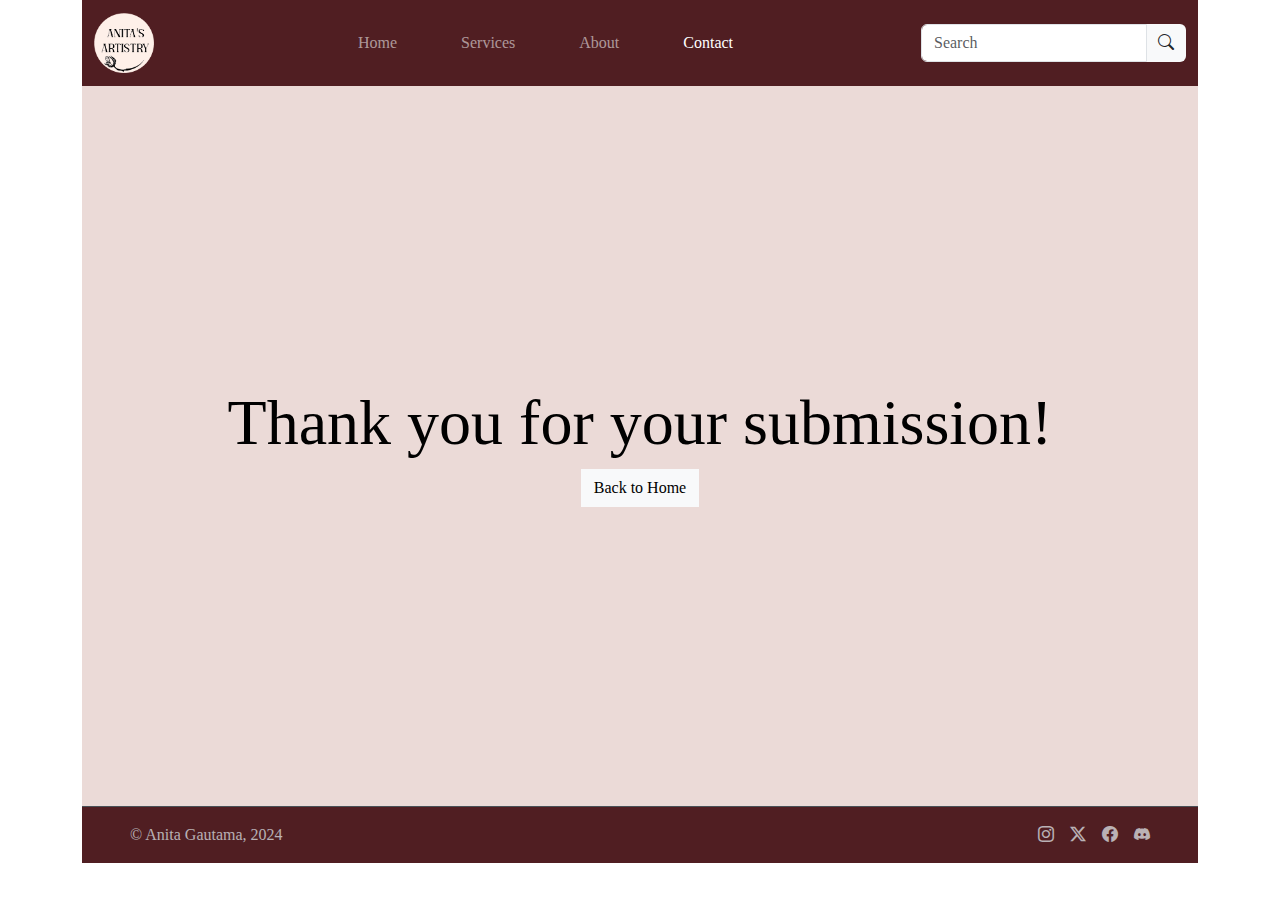
<file: submission.html>
<!DOCTYPE html>
<html lang="en">

<head>
	<meta http-equiv="content-type" content="text/html; charset=UTF-8">
	<meta name="viewport" content="width=device-width,initial-scale=1">
	<title>Contact</title>
	<!-- Bootstrap CSS -->
	<link href="https://cdn.jsdelivr.net/npm/bootstrap@5.3.3/dist/css/bootstrap.min.css" rel="stylesheet"
		integrity="sha384-QWTKZyjpPEjISv5WaRU9OFeRpok6YctnYmDr5pNlyT2bRjXh0JMhjY6hW+ALEwIH" crossorigin="anonymous">
	<!-- Animate.css CSS -->
	<link href="https://cdnjs.cloudflare.com/ajax/libs/animate.css/4.1.1/animate.min.css" rel="stylesheet">
	<!-- Bootstrap Icons -->
	<link href="https://cdn.jsdelivr.net/npm/bootstrap-icons@1.11.3/font/bootstrap-icons.min.css" rel="stylesheet">
	<link href="./css/main.css" rel="stylesheet">
</head>

<body>
	<script src="https://cdn.jsdelivr.net/npm/bootstrap@5.3.3/dist/js/bootstrap.bundle.min.js"
		integrity="sha384-YvpcrYf0tY3lHB60NNkmXc5s9fDVZLESaAA55NDzOxhy9GkcIdslK1eN7N6jIeHz" crossorigin="anonymous">
	</script>
	<!-- The main container-->
	<div>
		<div class="container">
			<!--nav bar -->
			<nav class="navbar navbar-expand-sm" data-bs-theme="dark">
				<div class="container">
					<a class="navbar-brand" href="index.html">
						<img src="./images/aa-logo.png" alt="Anita's Artistry Logo" width="60" height="60">
					</a>
					<button class="navbar-toggler d-lg-none" type="button" data-bs-toggle="collapse"
						data-bs-target="#collapsibleNavId" aria-controls="collapsibleNavId" aria-expanded="false"
						aria-label="Toggle navigation">
						<span class="navbar-toggler-icon"></span>
					</button>
					<div class="collapse navbar-collapse" id="collapsibleNavId">
						<ul class="navbar-nav me-auto mx-auto mt-2 mt-lg-0 gap-md-5">
							<li class="nav-item">
								<a class="nav-link " href="./index.html">Home </a>
							</li>
							<li class="nav-item">
								<a class="nav-link" href="./services.html">Services</a>
							</li>
							<li class="nav-item">
								<a class="nav-link" href="./about.html">About</a>
							</li>
							<li class="nav-item">
								<a class="nav-link active" aria-current="page" href="./contact.html">Contact <span
										class="visually-hidden">(current)</span>
								</a>
							</li>
						</ul>
						<form class="d-flex my-2 my-lg-0 input-group w-auto" data-bs-theme="light">
							<input class="form-control rounded-start-2" type="text" placeholder="Search"
								aria-label="Search" aria-describedby="search-addon">
							<span class="input-group-text border-0" id="search-addon">
								<i class="bi bi-search"></i>
							</span>
						</form>
					</div>
				</div>
			</nav>
			<!-- Contact part-->
			<div class="container p-5 contact-submission d-flex align-items-center">
				<div class="w-100">
					<div class="d-flex justify-content-center">
						<h1 class="display-3 text-black">Thank you for your submission!</h1>
					</div>
					<div class="d-flex justify-content-center">
						<!-- Change the href attribute value to the URL of my home page -->
						<a href="index.html" class="btn btn-light">Back to Home</a>
					</div>
				</div>
			</div>

			<!-- footer -->
			<footer class="d-flex flex-wrap justify-content-between align-items-center py-3 px-5 border-top footer"
				data-bs-theme="dark">
				<div class="col-md-4 d-flex align-items-center">
					<span class="mb-3 mb-md-0 text-body-secondary">© Anita Gautama, 2024</span>
				</div>
				<!-- links all the social media in the footer -->
				<ul class="nav col-md-4 justify-content-end list-unstyled d-flex">
					<li class="ms-3">
						<a class="text-body-secondary" href="https://www.instagram.com/">
							<i class="bi bi-instagram"></i>
							<span class="visually-hidden">Instagram</span>
						</a>
					</li>
					<li class="ms-3">
						<a class="text-body-secondary" href="https://www.twitter.com/">
							<i class="bi bi-twitter-x"></i>
							<span class="visually-hidden">Twitter</span>
						</a>
					</li>
					<li class="ms-3">
						<a class="text-body-secondary" href="https://www.facebook.com/">
							<i class="bi bi-facebook"></i>
							<span class="visually-hidden">FaceBook</span>
						</a>
					</li>
					<li class="ms-3">
						<a class="text-body-secondary" href="https://www.discord.com/">
							<i class="bi bi-discord"></i>
							<span class="visually-hidden">Discord</span>
						</a>
					</li>
				</ul>
			</footer>
		</div>
	</div>
</body>

</html>
</file>
<file: css/main.css>
/* Crimson Text */
@import url('https://fonts.googleapis.com/css2?family=Crimson+Text:ital,wght@0,400;0,600;0,700;1,400;1,600;1,700&display=swap');

/* define global variables and bootstrap 5 variables */
:root {
  --base-background-color-dark: #501E22;
  --base-background-color-normal: #B1837B;
  --base-background-color-light: #EBDAD7;
  --dialogue-background-color-default: rgba(105, 91, 91, 0.6);
  --dialogue-background-color-hover: rgba(105, 91, 91, 1);
  --button-background-color-default: rgba(255, 255, 255, 1);
  --button-background-color-pushed: rgba(30, 30, 30, 1);
  --bs-body-font-family: "Crimson Text", var(--bs-body-font-family);
}

/* remove rounding from cards, buttons and inputs for default bootstrap */
.card,
.btn,
.form-control {
  border-radius: 0;
}

body {
}

/* customize bootstrap 5 navbar background colors */
.navbar {
  background-color: var(--base-background-color-dark);
}

.home-slogan {
  background-color: var(--base-background-color-dark);
  background-image: url("../images/home-slogen-bg.png");
  background-position-y: bottom;
}
.recentworks {
  background-color: var(--base-background-color-normal);
}

.recentworks > .row > .col-md {
  background-color: var(--base-background-color-dark);
}

/* creates additional bootstrap position for responsiveness  */
@media (min-width: 768px) {
  .position-md-only-absolute {
    position: relative;
    overflow: hidden;
  }
  .position-md-only-absolute-img {
    position: absolute;
    left: 50%;
    top: 50%;
    transform: translate(-50%, -50%);
  }
}

/* footer styles */
.footer {
  background-color: var(--base-background-color-dark);
}

/* styling for sercices section */
.services {
  background-color: var(--bs-dark);
}

.services .service-show {
  background-color: var(--base-background-color-normal);
}

/* custom styling for the image carousel*/
/* to fix height in desktop */
@media (min-width: 768px) {
	.services .carousel
	{
		height: 38rem;
	}
}

.services .carousel-item {
	/* make more padding for arrows */
  padding-left: 4rem !important;
  padding-right: 4rem !important;
}

.services .carousel-item img {
  max-height: 38rem;
  
}

/* styling for services description and rates */
.services-description {
  background-color: var(--base-background-color-dark);
}
.services-rate {
  background-color: var(--base-background-color-light);
}

.services-rate .col-md {
  background-color: var(--dialogue-background-color-default);
}
.services-rate .col-md:hover {
  background-color: var(--dialogue-background-color-hover);
}

/* Styling for other sections */
.aboutme {
  background-color: black;
}
.aboutme .btn {
  background-color: var(--base-background-color-normal);
}

.aboutme .profile-photo{
	max-height: 18rem;
}

.blog {
  background-color: var(--base-background-color-normal);
}
.blog img {
}
.contact {
  background-color: black;
}
.contactform {
  background-color: var(--base-background-color-light);
}
.contactform i {
  background-color: var(--base-background-color-dark);
  color: var(--base-background-color-light);
}

.faq {
  background-color: var(--base-background-color-light);
}

.faq .col-md {
  background-color: var(--dialogue-background-color-default);
}
.faq .col-md:hover {
  background-color: var(--dialogue-background-color-hover);
}

.contact-submission {
  background-color: var(--base-background-color-light);
  height: 80vh;
}
</file>
